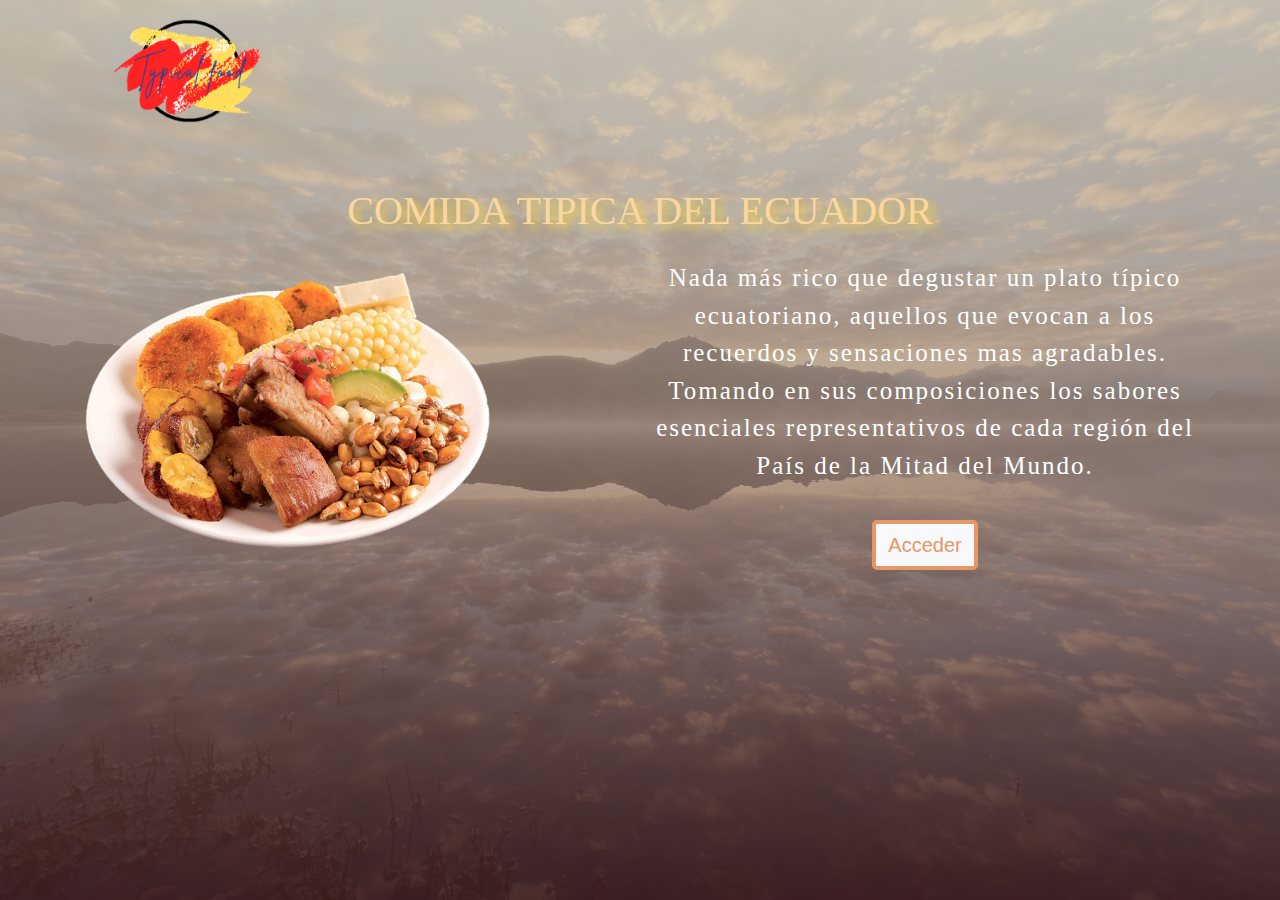
<file: index.html>
<!DOCTYPE html>
<html lang="en">

<head>
    <meta charset="UTF-8">
    <meta name="viewport" content="width=device-width, initial-scale=1.0">
    <meta http-equiv="X-UA-Compatible" content="ie=edge">
    <title>Bootstrap4 Landing01</title>
    <!-- Favicon-->
    <link rel="icon" type="image/x-icon" href="./img/logo.png" />
    <!-- BOOTSTRAP CDN -->
    <link rel="stylesheet" href="https://stackpath.bootstrapcdn.com/bootstrap/4.3.1/css/bootstrap.min.css"
    integrity="sha384-ggOyR0iXCbMQv3Xipma34MD+dH/1fQ784/j6cY/iJTQUOhcWr7x9JvoRxT2MZw1T" crossorigin="anonymous">
    <!-- FONT AWESOME -->
    <link rel="stylesheet" href="https://use.fontawesome.com/releases/v5.7.2/css/all.css"
    integrity="sha384-fnmOCqbTlWIlj8LyTjo7mOUStjsKC4pOpQbqyi7RrhN7udi9RwhKkMHpvLbHG9Sr" crossorigin="anonymous">
    <!-- CUSTOM CSS -->
    <link rel="stylesheet" href="css/stylesIndex.css">
    <!--Manifest.json-->
    <link rel="manifest" href="./manifest.json" />
</head>

<body>

    <header class="container">
        <div class="row">
            <div class="col-sm-12 my-3">
                <a href="index.html">
                    <img src="img/logo.png" class="logo">
                </a>
                <h1 class="text-center display-6 text-uppercase font-weight-bold mt-3 color1 sombra1">Comida Tipica Del Ecuador</h1>
            </div>
            <div class="col-sm-6">
                <img src="img/tipico.png" class="img-fluid">
            </div>
                <div class="col-sm-6 text-center">
                    <p class="text-center text-description texto1">Nada más rico que degustar un plato típico ecuatoriano, aquellos que evocan a los recuerdos y sensaciones mas agradables. Tomando en sus composiciones los sabores esenciales representativos de cada región del País de la Mitad del Mundo.</p>
                    <form action="html/indexhome.html">
                        <button type="submit" class="btn btn-light btn-outline-primary rounded-2 boton1">
                            Acceder
                        </button>
                    </form>
                    
                    <ul class="list-unstyled list-inline mt-4">
                        <li class="list-inline-item">
                            <a href="">
                                <i class="fab fa-facebook-f color1"></i>
                            </a>
                        </li>
                        <li class="list-inline-item">
                            <a href="">
                                <i class="fab fa-instagram"></i>
                            </a>
                        </li>
                        <li class="list-inline-item">
                            <a href="">
                                <i class="fab fa-twitter"></i>
                            </a>
                        </li>
                        <li class="list-inline-item">
                            <a href="">
                                <i class="fab fa-youtube"></i>
                            </a>
                        </li>
                    </ul>
                </div>
            </div>
        </header>

        
    <!-- Service Woker-->
    <script src="../js/main.js"></script>

    </body>

    </html>
</file>
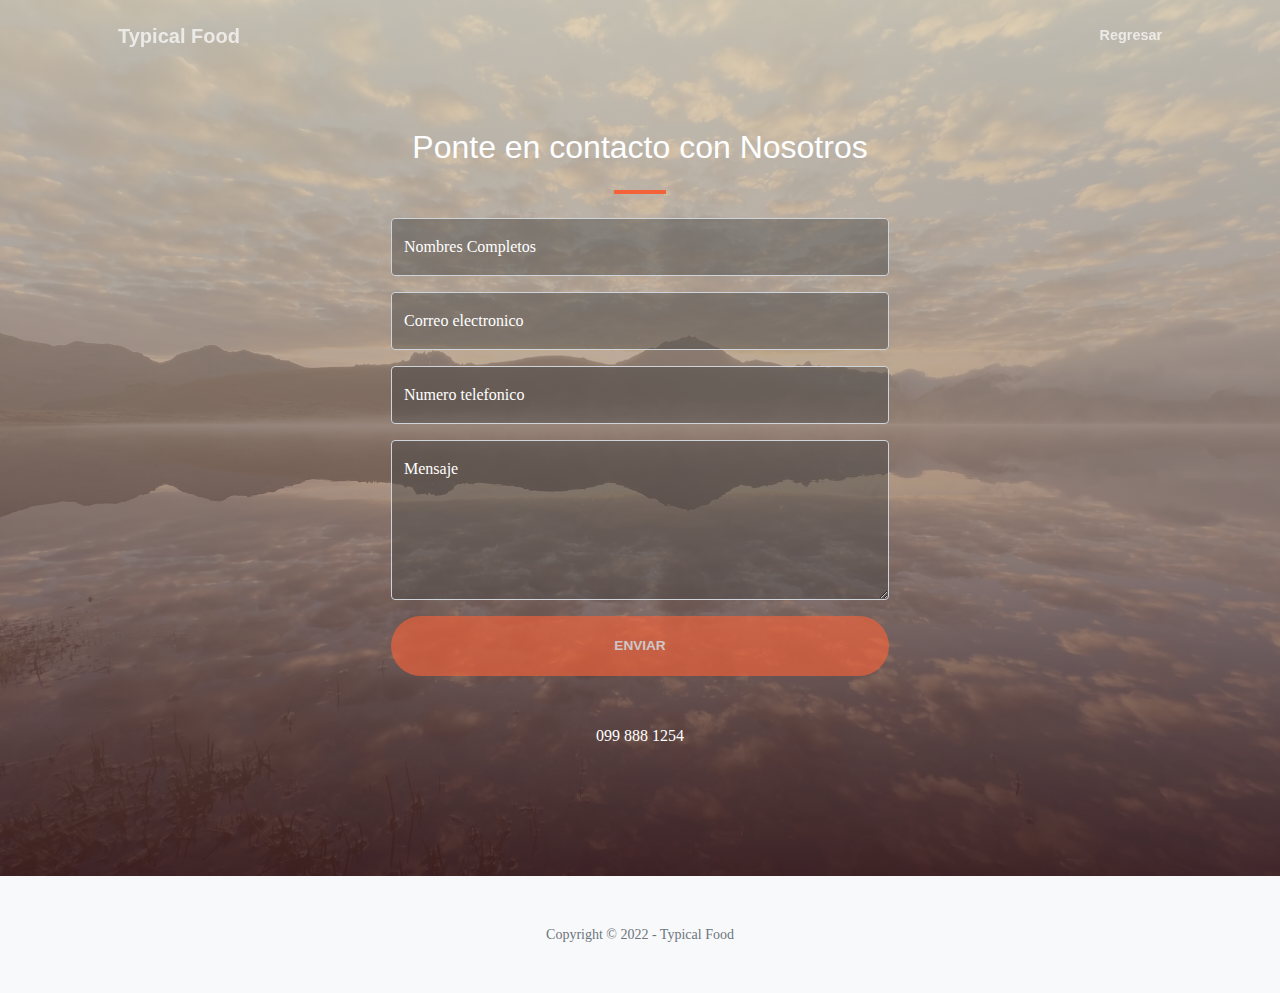
<file: html/Contacto.html>
<!DOCTYPE html>
<html lang="en">
    <head>
        <meta charset="utf-8" />
        <meta name="viewport" content="width=device-width, initial-scale=1, shrink-to-fit=no" />
        <meta name="description" content="" />
        <meta name="author" content="" />
        <title>Tipical Food</title>
        <!-- Favicon-->
        <link rel="icon" type="image/x-icon" href="assets/favicon.ico" />
        <!-- Bootstrap Icons-->
        <link href="https://cdn.jsdelivr.net/npm/bootstrap-icons@1.5.0/font/bootstrap-icons.css" rel="stylesheet" />
        <!-- Google fonts-->
        <link href="https://fonts.googleapis.com/css?family=Merriweather+Sans:400,700" rel="stylesheet" />
        <link href="https://fonts.googleapis.com/css?family=Merriweather:400,300,300italic,400italic,700,700italic" rel="stylesheet" type="text/css" />
        <!-- SimpleLightbox plugin CSS-->
        <link href="https://cdnjs.cloudflare.com/ajax/libs/SimpleLightbox/2.1.0/simpleLightbox.min.css" rel="stylesheet" />
        <!-- Core theme CSS (includes Bootstrap)-->
        <link href="../css/styles1.css" rel="stylesheet" />
        <link href="../css/stylesIndex.css" rel="stylesheet" />
    </head>
    <body id="page-top">
        <!-- Navigation-->
        <nav class="navbar navbar-expand-lg navbar-light fixed-top py-3" id="mainNav">
            <div class="container px-4 px-lg-5">

                <a class="navbar-brand" href="#page-top">Typical Food</a>
                <button class="navbar-toggler navbar-toggler-right" type="button" data-bs-toggle="collapse" data-bs-target="#navbarResponsive" aria-controls="navbarResponsive" aria-expanded="false" aria-label="Toggle navigation"><span class="navbar-toggler-icon"></span></button>
                <div class="collapse navbar-collapse" id="navbarResponsive">
                    <ul class="navbar-nav ms-auto my-2 my-lg-0">
                        <li class="nav-item"><a class="nav-link" href="indexhome.html">Regresar</a></li>
                    </ul>
                </div>
            </div>
        </nav>

        <!-- Contact-->
        <section class="page-section" id="contact">
            <div class="container px-4 px-lg-5">
                <div class="row gx-4 gx-lg-5 justify-content-center">
                    <div class="col-lg-8 col-xl-6 text-center">
                        <h2 class="mt-0">Ponte en contacto con Nosotros</h2>
                        <hr class="divider" />
                    </div>
                </div>
                <div class="row gx-4 gx-lg-5 justify-content-center mb-5">
                    <div class="col-lg-6">
                        <!-- * * * * * * * * * * * * * * *-->
                        <!-- * * SB Forms Contact Form * *-->
                        <!-- * * * * * * * * * * * * * * *-->
                        <!-- This form is pre-integrated with SB Forms.-->
                        <!-- To make this form functional, sign up at-->
                        <!-- https://startbootstrap.com/solution/contact-forms-->
                        <!-- to get an API token!-->
                        <form id="contactForm" data-sb-form-api-token="API_TOKEN">
                            <!-- Name input-->
                            <div class="form-floating mb-3">
                                <input class="form-control" id="name" type="text" placeholder="Enter your name..." data-sb-validations="required" />
                                <label for="name">Nombres Completos</label>
                                <div class="invalid-feedback" data-sb-feedback="name:required">Un nombre es requerido.</div>
                            </div>
                            <!-- Email address input-->
                            <div class="form-floating mb-3">
                                <input class="form-control" id="email" type="email" placeholder="name@example.com" data-sb-validations="required,email" />
                                <label for="email">Correo electronico</label>
                                <div class="invalid-feedback" data-sb-feedback="email:required">email requerido.</div>
                                <div class="invalid-feedback" data-sb-feedback="email:email">Email no valido.</div>
                            </div>
                            <!-- Phone number input-->
                            <div class="form-floating mb-3">
                                <input class="form-control" id="phone" type="tel" placeholder="(123) 456-7890" data-sb-validations="required" />
                                <label for="phone">Numero telefonico</label>
                                <div class="invalid-feedback" data-sb-feedback="phone:required">telefono requerido.</div>
                            </div>
                            <!-- Message input-->
                            <div class="form-floating mb-3">
                                <textarea class="form-control" id="message" type="text" placeholder="Enter your message here..." style="height: 10rem" data-sb-validations="required"></textarea>
                                <label for="message">Mensaje</label>
                                <div class="invalid-feedback" data-sb-feedback="message:required">Mensaje requerido</div>
                            </div>
                            <!-- Submit success message-->
                            <!---->
                            <!-- This is what your users will see when the form-->
                            <!-- has successfully submitted-->
                            <div class="d-none" id="submitSuccessMessage">
                                <div class="text-center mb-3">
                                    <div class="fw-bolder">Registro exitosos</div>
                                    <br />
                    
                                </div>
                            </div>
                            <!-- Submit error message-->
                            <!---->
                            <!-- This is what your users will see when there is-->
                            <!-- an error submitting the form-->
                            <div class="d-none" id="submitErrorMessage"><div class="text-center text-danger mb-3">error de envio</div></div>
                            <!-- Submit Button-->
                            <div class="d-grid"><button class="btn btn-primary btn-xl disabled" id="submitButton" type="submit">Enviar</button></div>
                        </form>
                    </div>
                </div>
                <div class="row gx-4 gx-lg-5 justify-content-center">
                    <div class="col-lg-4 text-center mb-5 mb-lg-0">
                        <i class="bi-phone fs-2 mb-3 text-muted"></i>
                        <div>099 888 1254</div>
                    </div>
                </div>
            </div>
        </section>


        <!-- Service Woker-->
    <script src="../js/main.js"></script>


        <!-- Footer-->
        <footer class="bg-light py-5">
            <div class="container px-4 px-lg-5"><div class="small text-center text-muted">Copyright &copy; 2022 - Typical Food</div></div>
        </footer>
        <!-- Bootstrap core JS-->
        <script src="https://cdn.jsdelivr.net/npm/bootstrap@5.1.3/dist/js/bootstrap.bundle.min.js"></script>
        <!-- SimpleLightbox plugin JS-->
        <script src="https://cdnjs.cloudflare.com/ajax/libs/SimpleLightbox/2.1.0/simpleLightbox.min.js"></script>
        <!-- Core theme JS-->
        <!-- * * * * * * * * * * * * * * * * * * * * * * * * * * * * * * * * * * * * * * * *-->
        <!-- * *                               SB Forms JS                               * *-->
        <!-- * * Activate your form at https://startbootstrap.com/solution/contact-forms * *-->
        <!-- * * * * * * * * * * * * * * * * * * * * * * * * * * * * * * * * * * * * * * * *-->
        <script src="https://cdn.startbootstrap.com/sb-forms-latest.js"></script>
    </body>
</html>
</file>
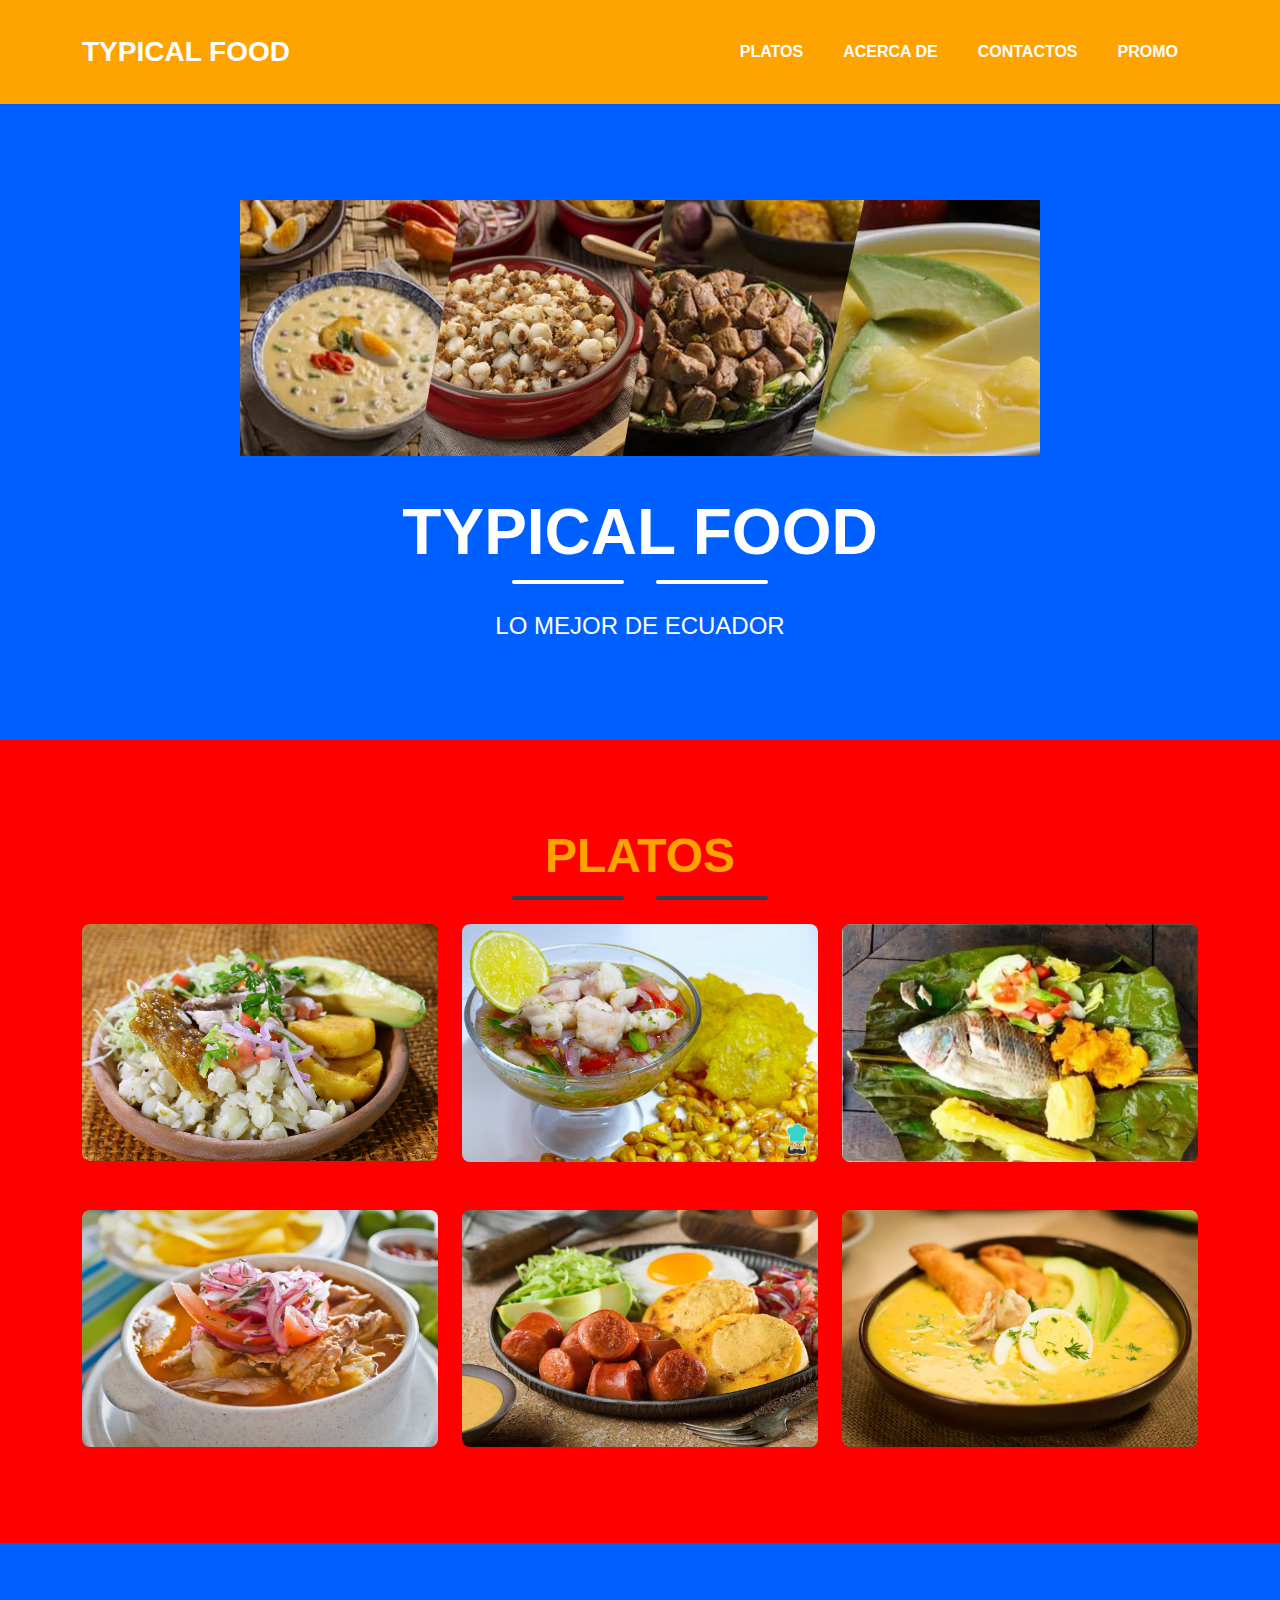
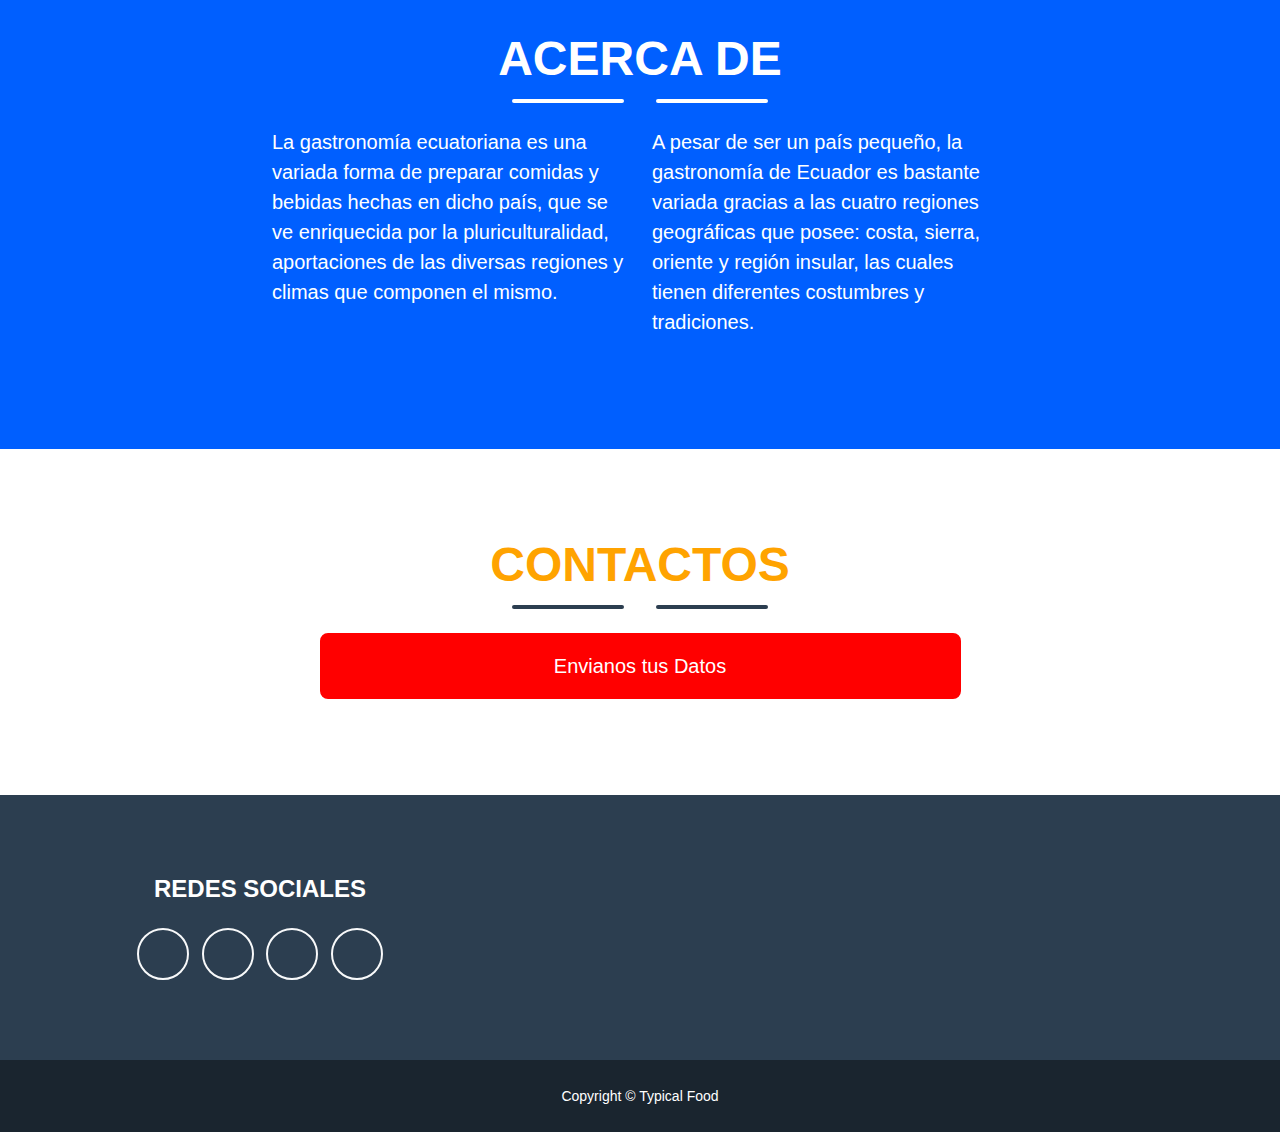
<file: html/indexhome.html>
<!DOCTYPE html>
<html lang="en">
<head>
    <meta charset="utf-8" />
    <meta name="viewport" content="width=device-width, initial-scale=1, shrink-to-fit=no" />
    <meta name="description" content="" />
    <meta name="author" content="" />
    <title>Freelancer - Start Bootstrap Theme</title>
    <!-- Favicon-->
    <link rel="icon" type="image/x-icon" href="../img/logo.png" />
    <!-- Font Awesome icons (free version)-->
    <script src="https://use.fontawesome.com/releases/v6.1.0/js/all.js" crossorigin="anonymous"></script>
    <!-- Google fonts-->
    <link href="https://fonts.googleapis.com/css?family=Montserrat:400,700" rel="stylesheet" type="text/css" />
    <link href="https://fonts.googleapis.com/css?family=Lato:400,700,400italic,700italic" rel="stylesheet" type="text/css" />
    <!-- Core theme CSS (includes Bootstrap)-->
    <link href="../css/styles.css" rel="stylesheet" />

    <!-- SCROOLL REVEAL JS LIBRARY CDN -->
    <script src="https://unpkg.com/scrollreveal/dist/scrollreveal.min.js"></script>
</head>
<body id="page-top">

    <!-- Navigation-->
    <nav class="navbar navbar-expand-lg bg-secondary text-uppercase fixed-top color1" id="mainNav">
        <div class="container">
            <a class="navbar-brand" href="#page-top">Typical Food</a>
            <button class="navbar-toggler text-uppercase font-weight-bold bg-primary text-white rounded" type="button" data-bs-toggle="collapse" data-bs-target="#navbarResponsive" aria-controls="navbarResponsive" aria-expanded="false" aria-label="Toggle navigation">
                Menu
                <i class="fas fa-bars"></i>
            </button>
            <div class="collapse navbar-collapse" id="navbarResponsive">
                <ul class="navbar-nav ms-auto">
                    <li class="nav-item mx-0 mx-lg-1"><a class="nav-link py-3 px-0 px-lg-3 rounded" href="#portfolio">Platos</a></li>
                    <li class="nav-item mx-0 mx-lg-1"><a class="nav-link py-3 px-0 px-lg-3 rounded" href="#about">Acerca de</a></li>
                    <li class="nav-item mx-0 mx-lg-1"><a class="nav-link py-3 px-0 px-lg-3 rounded" href="#contact">Contactos</a></li>
                    <li class="nav-item mx-0 mx-lg-1"><a class="nav-link py-3 px-0 px-lg-3 rounded" href="../index.html">Promo</a></li>
                </ul>
            </div>
        </div>
    </nav>

    <!-- Masthead-->
    <header class="masthead bg-primary text-white text-center">
        <div class="container d-flex align-items-center flex-column">

            <!-- Masthead Avatar Image-->
            <div class="header-content-left">
                <img class="masthead-avatar mb-5" src="../img/comida.png" alt="..." />
            </div>

            <!-- Masthead Heading-->
            <div class="header-content-right">
                <h1 class="masthead-heading text-uppercase mb-0">Typical Food</h1>
                <!-- Icon Divider-->
                <div class="divider-custom divider-light">
                    <div class="divider-custom-line"></div>
                    <div class="divider-custom-icon"><i class="fas fa-star"></i></div>
                    <div class="divider-custom-line"></div>
                </div>
                <!-- Masthead Subheading-->
                <p class="masthead-subheading font-weight-light mb-0">LO MEJOR DE ECUADOR</p>
            </div>

        </div>
    </header>
    <!-- Portfolio Section-->
    <section class="page-section portfolio bg-tertiary" id="portfolio">
        <div class="container" id="testimonial">
            <!-- Portfolio Section Heading-->
            <h2 class="page-section-heading text-center text-uppercase text-secondary mb-0">Platos</h2>
            <!-- Icon Divider-->
            <div class="divider-custom">
                <div class="divider-custom-line"></div>
                <div class="divider-custom-icon"><i class="fas fa-star"></i></div>
                <div class="divider-custom-line"></div>
            </div>
            <!-- Portfolio Grid Items-->
            <div class="row justify-content-center">
                <!-- Portfolio Item 1-->
                <div class="col-md-6 col-lg-4 mb-5">
                    <div class="portfolio-item mx-auto" data-bs-toggle="modal" data-bs-target="#portfolioModal1">
                        <div class="portfolio-item-caption d-flex align-items-center justify-content-center h-100 w-100">
                            <div class="portfolio-item-caption-content text-center text-white"><i class="fas fa-plus fa-3x"></i></div>
                        </div>
                        <img class="img-fluid" src="../img/hornado.jpg" alt="..." />
                    </div>
                </div>
                <!-- Portfolio Item 2-->
                <div class="col-md-6 col-lg-4 mb-5">
                    <div class="portfolio-item mx-auto" data-bs-toggle="modal" data-bs-target="#portfolioModal2">
                        <div class="portfolio-item-caption d-flex align-items-center justify-content-center h-100 w-100">
                            <div class="portfolio-item-caption-content text-center text-white"><i class="fas fa-plus fa-3x"></i></div>
                        </div>
                        <img class="img-fluid" src="../img/ceviche.jpg" alt="..." />
                    </div>
                </div>
                <!-- Portfolio Item 3-->
                <div class="col-md-6 col-lg-4 mb-5">
                    <div class="portfolio-item mx-auto" data-bs-toggle="modal" data-bs-target="#portfolioModal3">
                        <div class="portfolio-item-caption d-flex align-items-center justify-content-center h-100 w-100">
                            <div class="portfolio-item-caption-content text-center text-white"><i class="fas fa-plus fa-3x"></i></div>
                        </div>
                        <img class="img-fluid" src="../img/pescado.jpeg" alt="..." />
                    </div>
                </div>
                <!-- Portfolio Item 4-->
                <div class="col-md-6 col-lg-4 mb-5 mb-lg-0">
                    <div class="portfolio-item mx-auto" data-bs-toggle="modal" data-bs-target="#portfolioModal4">
                        <div class="portfolio-item-caption d-flex align-items-center justify-content-center h-100 w-100">
                            <div class="portfolio-item-caption-content text-center text-white"><i class="fas fa-plus fa-3x"></i></div>
                        </div>
                        <img class="img-fluid" src="../img/encebollado.jpg" alt="..." />
                    </div>
                </div>
                <!-- Portfolio Item 5-->
                <div class="col-md-6 col-lg-4 mb-5 mb-md-0">
                    <div class="portfolio-item mx-auto" data-bs-toggle="modal" data-bs-target="#portfolioModal5">
                        <div class="portfolio-item-caption d-flex align-items-center justify-content-center h-100 w-100">
                            <div class="portfolio-item-caption-content text-center text-white"><i class="fas fa-plus fa-3x"></i></div>
                        </div>
                        <img class="img-fluid" src="../img/churrasco.jpg" alt="..." />
                    </div>
                </div>
                <!-- Portfolio Item 6-->
                <div class="col-md-6 col-lg-4">
                    <div class="portfolio-item mx-auto" data-bs-toggle="modal" data-bs-target="#portfolioModal6">
                        <div class="portfolio-item-caption d-flex align-items-center justify-content-center h-100 w-100">
                            <div class="portfolio-item-caption-content text-center text-white"><i class="fas fa-plus fa-3x"></i></div>
                        </div>
                        <img class="img-fluid" src="../img/fanesca.jpg" alt="..." />
                    </div>
                </div>
            </div>
        </div>
    </section>

    <!-- About Section-->
    <section class="page-section bg-primary text-white mb-0" id="about">
        <div class="container">
            <!-- About Section Heading-->
            <div class="header-content-left">
                <h2 class="page-section-heading text-center text-uppercase text-white">ACERCA DE</h2>
                <!-- Icon Divider-->
                <div class="divider-custom divider-light">
                    <div class="divider-custom-line"></div>
                    <div class="divider-custom-icon"><i class="fas fa-star"></i></div>
                    <div class="divider-custom-line"></div>
                </div>
            </div>
            <!-- About Section Content-->
            <div class="row header-btn">
                <div class="col-lg-4 ms-auto"><p class="lead">La gastronomía ecuatoriana es una variada forma de preparar comidas y bebidas hechas en dicho país, que se ve enriquecida por la pluriculturalidad, aportaciones de las diversas regiones y climas que componen el mismo.</p></div>
                <div class="col-lg-4 me-auto"><p class="lead">A pesar de ser un país pequeño, la gastronomía de Ecuador es bastante variada gracias a las cuatro regiones geográficas que posee: costa, sierra, oriente y región insular, las cuales tienen diferentes costumbres y tradiciones.</p></div>
            </div>
        </div>
    </section>
    <!-- Contact Section-->
    <section class="page-section" id="contact">
        <div class="container">

            <div class="header-content-left">
                <!-- Contact Section Heading-->
                <h2 class="page-section-heading text-center text-uppercase text-secondary mb-0">Contactos</h2>
                <!-- Icon Divider-->
                <div class="divider-custom">
                    <div class="divider-custom-line"></div>
                    <div class="divider-custom-icon"><i class="fas fa-star"></i></div>
                    <div class="divider-custom-line"></div>
                </div>
            </div>
            <!-- Contact Section Form-->
            <div class="row justify-content-center">
                <div class="col-lg-8 col-xl-7">
                    <!-- * * * * * * * * * * * * * * *-->
                    <!-- * * SB Forms Contact Form * *-->
                    <!-- * * * * * * * * * * * * * * *-->
                    <!-- This form is pre-integrated with SB Forms.-->
                    <!-- To make this form functional, sign up at-->
                    <!-- https://startbootstrap.com/solution/contact-forms-->
                    <!-- to get an API token!-->
                    
                        <button class="btn btn-primary btn-xl header-btn boton2" onclick="location.href='Contacto.html'" style="width: 100%;" type="button">Envianos tus Datos</button>

                </div>
            </div>
        </div>
    </section>

    <!-- Footer-->
    <footer class="footer text-center">
        <div class="container">
            <div class="row">
                
                <!-- Footer Social Icons-->
                <div class="col-lg-4 mb-5 mb-lg-0">
                    <h4 class="text-uppercase mb-4">Redes Sociales</h4>
                    <a class="btn btn-outline-light btn-social mx-1" href="#!"><i class="fab fa-fw fa-facebook-f"></i></a>
                    <a class="btn btn-outline-light btn-social mx-1" href="#!"><i class="fab fa-fw fa-twitter"></i></a>
                    <a class="btn btn-outline-light btn-social mx-1" href="#!"><i class="fab fa-fw fa-linkedin-in"></i></a>
                    <a class="btn btn-outline-light btn-social mx-1" href="#!"><i class="fab fa-fw fa-dribbble"></i></a>
                </div>
            </div>
        </div>
    </footer>


    <!-- Copyright Section-->
    <div class="copyright py-4 text-center text-white">
        <div class="container"><small>Copyright &copy; Typical Food</small></div>
    </div>

    <!-- Portfolio Modals-->
    <!-- Portfolio Modal 1-->
    <div class="portfolio-modal modal fade" id="portfolioModal1" tabindex="-1" aria-labelledby="portfolioModal1" aria-hidden="true">
        <div class="modal-dialog modal-xl">
            <div class="modal-content">
                <div class="modal-header border-0"><button class="btn-close" type="button" data-bs-dismiss="modal" aria-label="Close"></button></div>
                <div class="modal-body text-center pb-5">
                    <div class="container">
                        <div class="row justify-content-center">
                            <div class="col-lg-8">
                                <!-- Portfolio Modal - Title-->
                                <h2 class="portfolio-modal-title text-secondary text-uppercase mb-0">Hornado</h2>
                                <!-- Icon Divider-->
                                <div class="divider-custom">
                                    <div class="divider-custom-line"></div>
                                    <div class="divider-custom-icon"><i class="fas fa-star"></i></div>
                                    <div class="divider-custom-line"></div>
                                </div>
                                <!-- Portfolio Modal - Image-->
                                <img class="img-fluid rounded mb-5" src="../img/hornado.jpg" alt="..." />
                                <!-- Portfolio Modal - Text-->
                                <p class="mb-4">El Hornado es un plato típico de los Andes ecuatorianos preparado con carne de cerdo, imprescindible en los mercados y restaurantes del país.</p>
                                <button class="btn btn-primary" data-bs-dismiss="modal">
                                    <i class="fas fa-xmark fa-fw"></i>
                                    Cerrar
                                </button>
                            </div>
                        </div>
                    </div>
                </div>
            </div>
        </div>
    </div>

    <!-- Portfolio Modal 2-->
    <div class="portfolio-modal modal fade" id="portfolioModal2" tabindex="-1" aria-labelledby="portfolioModal2" aria-hidden="true">
        <div class="modal-dialog modal-xl">
            <div class="modal-content">
                <div class="modal-header border-0"><button class="btn-close" type="button" data-bs-dismiss="modal" aria-label="Close"></button></div>
                <div class="modal-body text-center pb-5">
                    <div class="container">
                        <div class="row justify-content-center">
                            <div class="col-lg-8">
                                <!-- Portfolio Modal - Title-->
                                <h2 class="portfolio-modal-title text-secondary text-uppercase mb-0">Ceviche</h2>
                                <!-- Icon Divider-->
                                <div class="divider-custom">
                                    <div class="divider-custom-line"></div>
                                    <div class="divider-custom-icon"><i class="fas fa-star"></i></div>
                                    <div class="divider-custom-line"></div>
                                </div>
                                <!-- Portfolio Modal - Image-->
                                <img class="img-fluid rounded mb-5" src="../img/ceviche.jpg" alt="..." />
                                <!-- Portfolio Modal - Text-->
                                <p class="mb-4">El ceviche de camarón es uno de los ceviches ecuatorianos más populares. Es un plato tradicional muy popular en todo el Ecuador, pero sobre todo en la playa. Una de las ventajas de este ceviche es que usa camarones que ya están cocidos a diferencia del ceviche de pescado donde el pescado se “cocina” con la acidez del limón sutil.</p>
                                <button class="btn btn-primary" data-bs-dismiss="modal">
                                    <i class="fas fa-xmark fa-fw"></i>
                                    Cerrar
                                </button>
                            </div>
                        </div>
                    </div>
                </div>
            </div>
        </div>
    </div>
    <!-- Portfolio Modal 3-->
    <div class="portfolio-modal modal fade" id="portfolioModal3" tabindex="-1" aria-labelledby="portfolioModal3" aria-hidden="true">
        <div class="modal-dialog modal-xl">
            <div class="modal-content">
                <div class="modal-header border-0"><button class="btn-close" type="button" data-bs-dismiss="modal" aria-label="Close"></button></div>
                <div class="modal-body text-center pb-5">
                    <div class="container">
                        <div class="row justify-content-center">
                            <div class="col-lg-8">
                                <!-- Portfolio Modal - Title-->
                                <h2 class="portfolio-modal-title text-secondary text-uppercase mb-0">Pescado</h2>
                                <!-- Icon Divider-->
                                <div class="divider-custom">
                                    <div class="divider-custom-line"></div>
                                    <div class="divider-custom-icon"><i class="fas fa-star"></i></div>
                                    <div class="divider-custom-line"></div>
                                </div>
                                <!-- Portfolio Modal - Image-->
                                <img class="img-fluid rounded mb-5" src="../img/pescado.jpeg" alt="..." />
                                <!-- Portfolio Modal - Text-->
                                <p class="mb-4">El tapao de pescado es un plato típico de la cocina esmeraldeña, y se basa en un preparado de pescado fresco o salado, plátano verde y aromatizado con hierbas como la chillangua, orégano o chirarán. En la receta tradicional, se cocina tapado con hojas de plátano.</p>
                                <button class="btn btn-primary" data-bs-dismiss="modal">
                                    <i class="fas fa-xmark fa-fw"></i>
                                    Cerrar
                                </button>
                            </div>
                        </div>
                    </div>
                </div>
            </div>
        </div>
    </div>
    <!-- Portfolio Modal 4-->
    <div class="portfolio-modal modal fade" id="portfolioModal4" tabindex="-1" aria-labelledby="portfolioModal4" aria-hidden="true">
        <div class="modal-dialog modal-xl">
            <div class="modal-content">
                <div class="modal-header border-0"><button class="btn-close" type="button" data-bs-dismiss="modal" aria-label="Close"></button></div>
                <div class="modal-body text-center pb-5">
                    <div class="container">
                        <div class="row justify-content-center">
                            <div class="col-lg-8">
                                <!-- Portfolio Modal - Title-->
                                <h2 class="portfolio-modal-title text-secondary text-uppercase mb-0">Encebollado</h2>
                                <!-- Icon Divider-->
                                <div class="divider-custom">
                                    <div class="divider-custom-line"></div>
                                    <div class="divider-custom-icon"><i class="fas fa-star"></i></div>
                                    <div class="divider-custom-line"></div>
                                </div>
                                <!-- Portfolio Modal - Image-->
                                <img class="img-fluid rounded mb-5" src="../img/encebollado.jpg" alt="..." />
                                <!-- Portfolio Modal - Text-->
                                <p class="mb-4">El encebollado de pescado es una sopa típica ecuatoriana, de la región costeña. Esta deliciosa receta se prepara con albacora o atún fresco, yuca, cebolla, tomate, cilantro, y condimentos. Se sirve con una buena porción de curtido de cebolla y tomate encima de la sopa. En algunos lugares también lo sirven con guarniciones como chifles, canguil, maíz tostado, y ají o salsa picante al gusto.</p>
                                <button class="btn btn-primary" data-bs-dismiss="modal">
                                    <i class="fas fa-xmark fa-fw"></i>
                                    Cerrar
                                </button>
                            </div>
                        </div>
                    </div>
                </div>
            </div>
        </div>
    </div>
    <!-- Portfolio Modal 5-->
    <div class="portfolio-modal modal fade" id="portfolioModal5" tabindex="-1" aria-labelledby="portfolioModal5" aria-hidden="true">
        <div class="modal-dialog modal-xl">
            <div class="modal-content">
                <div class="modal-header border-0"><button class="btn-close" type="button" data-bs-dismiss="modal" aria-label="Close"></button></div>
                <div class="modal-body text-center pb-5">
                    <div class="container">
                        <div class="row justify-content-center">
                            <div class="col-lg-8">
                                <!-- Portfolio Modal - Title-->
                                <h2 class="portfolio-modal-title text-secondary text-uppercase mb-0">Churrasco</h2>
                                <!-- Icon Divider-->
                                <div class="divider-custom">
                                    <div class="divider-custom-line"></div>
                                    <div class="divider-custom-icon"><i class="fas fa-star"></i></div>
                                    <div class="divider-custom-line"></div>
                                </div>
                                <!-- Portfolio Modal - Image-->
                                <img class="img-fluid rounded mb-5" src="../img/churrasco.jpg" alt="..." />
                                <!-- Portfolio Modal - Text-->
                                <p class="mb-4">El churrasco ecuatoriano es un plato típico que consiste de bistec de carne asada o frita, acompañado con huevos fritos, arroz, papas fritas, plátanos maduros, curtido de cebolla y tomate, aguacate y ají o salsa picante.</p>
                                <button class="btn btn-primary" data-bs-dismiss="modal">
                                    <i class="fas fa-xmark fa-fw"></i>
                                    Cerrar
                                </button>
                            </div>
                        </div>
                    </div>
                </div>
            </div>
        </div>
    </div>
    <!-- Portfolio Modal 6-->
    <div class="portfolio-modal modal fade" id="portfolioModal6" tabindex="-1" aria-labelledby="portfolioModal6" aria-hidden="true">
        <div class="modal-dialog modal-xl">
            <div class="modal-content">
                <div class="modal-header border-0"><button class="btn-close" type="button" data-bs-dismiss="modal" aria-label="Close"></button></div>
                <div class="modal-body text-center pb-5">
                    <div class="container">
                        <div class="row justify-content-center">
                            <div class="col-lg-8">
                                <!-- Portfolio Modal - Title-->
                                <h2 class="portfolio-modal-title text-secondary text-uppercase mb-0">Fanesca</h2>
                                <!-- Icon Divider-->
                                <div class="divider-custom">
                                    <div class="divider-custom-line"></div>
                                    <div class="divider-custom-icon"><i class="fas fa-star"></i></div>
                                    <div class="divider-custom-line"></div>
                                </div>
                                <!-- Portfolio Modal - Image-->
                                <img class="img-fluid rounded mb-5" src="../img/fanesca.jpg" alt="..." />
                                <!-- Portfolio Modal - Text-->
                                <p class="mb-4">La receta de la tradicional fanesca ecuatoriana se prepara con bacalao, zapallo, zambo, habas, chochos, choclo, arvejas, porotos o frejoles, arroz, cebolla, ajo, comino, achiote, maní, leche, crema y queso. La fanesca es una sopa o guiso típico de Ecuador, es una sopa muy especial porque solo se la prepara una vez al año durante Semana Santa.</p>
                                <button class="btn btn-primary" data-bs-dismiss="modal">
                                    <i class="fas fa-xmark fa-fw"></i>
                                    Cerrar
                                </button>
                            </div>
                        </div>
                    </div>
                </div>
            </div>
        </div>
    </div>
    <!-- Service Woker-->
    <script src="../js/main.js"></script>

    <!-- Bootstrap core JS-->
    <script src="https://cdn.jsdelivr.net/npm/bootstrap@5.1.3/dist/js/bootstrap.bundle.min.js"></script>
    <!-- Core theme JS-->
    <script src="../js/scripts.js"></script>
    <!-- * * * * * * * * * * * * * * * * * * * * * * * * * * * * * * * * * * * * * * * *-->
    <!-- * *                               SB Forms JS                               * *-->
    <!-- * * Activate your form at https://startbootstrap.com/solution/contact-forms * *-->
    <!-- * * * * * * * * * * * * * * * * * * * * * * * * * * * * * * * * * * * * * * * *-->
    <script src="https://cdn.startbootstrap.com/sb-forms-latest.js"></script>

    
    <!-- SCROOLL REVEAL SCRIPT -->
    <script>
      window.sr = ScrollReveal();

      sr.reveal('.navbar', {
          duration: 2000,
          origin: 'top',
          distance: '300px'
      });

      sr.reveal('.header-content-top', {
          duration: 2000,
          origin: 'top',
          distance: '300px'
      });

      sr.reveal('.header-content-left', {
          duration: 2000,
          origin: 'left',
          distance: '300px'
      });

      sr.reveal('.header-content-right', {
          duration: 2000,
          origin: 'right',
          distance: '300px'
      });

      sr.reveal('.header-btn', {
          duration: 2000,
          delay: 1000, 
          origin: 'bottom'
      });

      sr.reveal('#testimonial div', {
          duration: 2000,
          origin: 'top',
          distance: '300px',
          viewFactor: 0.2
      });

      document.querySelectorAll('a[href^="#"]').forEach(anchor => {
          anchor.addEventListener('click', function (e) {
            e.preventDefault();

            document.querySelector(this.getAttribute('href')).scrollIntoView({
              behavior: 'smooth'
          });
        });
      });
  </script>
</body>
</html>
</file>
<file: css/stylesIndex.css>
body, html {
    height: 100%;
    padding: 0;
    margin: 0;
    font-family: 'Noto Serif';  
}

body {
    background: linear-gradient(rgba(219, 202, 172,0.8), rgba(80, 39, 39,0.7)),url("../img/fondo.JPEG");
    background-size: cover;
    background-position: center;
    background-repeat: no-repeat;
    background-attachment: fixed;
    color: #fff;
}

.logo {
    height: 200px;
    margin-top: -45px;
}

.text-description {
    letter-spacing: 2px;
}

.form-control {
    background: #44444470 !important;
    color: #fff !important;
}

a .fab {
    color: #F4D03F;
    font-size: 30px;
    margin: 20px 10px;
}

.font-weight-bold {
    font-weight: 325!important;
}

.img-fluid {
    max-width: 75%;
    height: auto;
}

.boton1{
    color:#E59866;
    border: 4px solid #E59866;
    font-size: 20px;
    font-family: sans-serif;
    border-radius: 5px;
    margin-top: 20px;
}

.texto1{
    font-size: 25px;
}

.color1{
    color:#FAD7A0;
}

.sombra1{
    text-shadow: 5px 5px 10px #F4D03F;
}

.boton2{
    margin: 10px auto;
}
</file>
